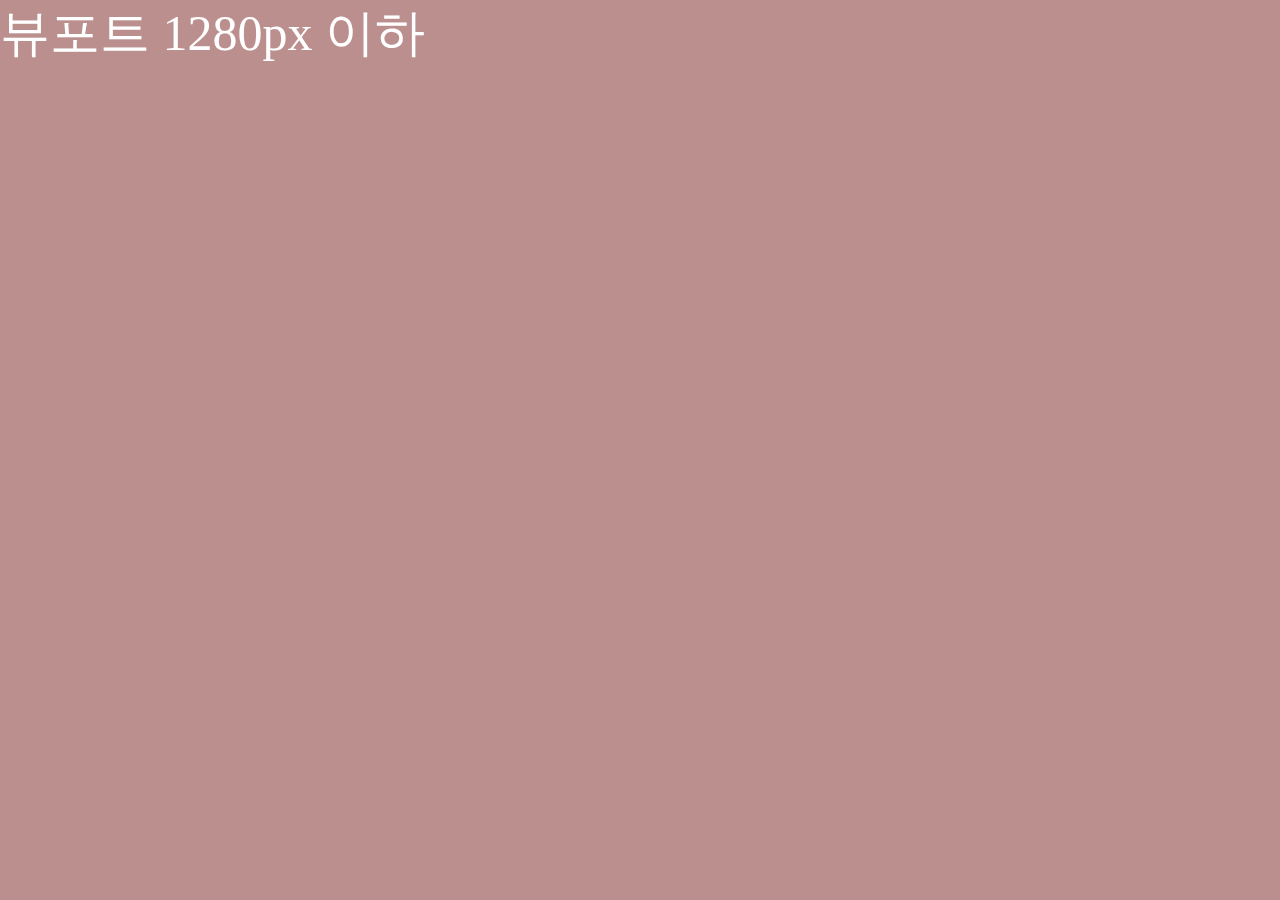
<file: 반응형기초.html>
<!DOCTYPE html>
<html lang="ko">

<head>
    <meta charset="UTF-8">
    <meta http-equiv="X-UA-Compatible" content="IE=edge">
    <meta name="viewport" content="width=device-width, initial-scale=1.0">
    <title>반응형기초</title>
    <style>
        * {
            margin: 0;
            padding: 0;
        }

        body {
            background-color: #293462;
            color: #fff;
            font-size: 50px;
        }

        /* css */
        /* 미디어 쿼리 사용 */
        @media screen and (max-width:1280px) {
            body {
                background-color: rosybrown;
            }

            div {
                display: none;
            }

            .pc {
                display: block;
            }
        }

        /* 1280px */

        /* 뷰포트 1024px 이하일 때 스타일 적용 */

        @media screen and (max-width:1024px) {
            body {
                background-color: skyblue;
            }

            .pc {
                display: none;
            }

            .t01 {
                display: block;
            }
        }

        /* 1024px */
        /* 뷰포트 767px 이하일 때 스타일 적용 */
        @media screen and (max-width:767px) {
            body {
                background-color: brown;
            }

            .t01 {
                display: none;
            }

            .t02 {
                display: block;
            }

            /* 767px */
            /* 뷰포트 414px 이하일 때 스타일 적용 */
            @media screen and (max-width:414px) {
                body {
                    background-color: aquamarine;
                }

                .t02 {
                    display: none;
                }

                .mobile {
                    display: block;
                }
            }

            /* 414px */
        }
    </style>
</head>

<body>
    <div class="pc">뷰포트 1280px 이하</div>
    <div class="t01">뷰포트 768 ~ 1024px 태블릿1</div>
    <div class="t02">뷰포트 415 ~ 767px 태블릿2</div>
    <div class="mobile">뷰포트 ~ 414px 모바일</div>
</body>

</html>
</file>
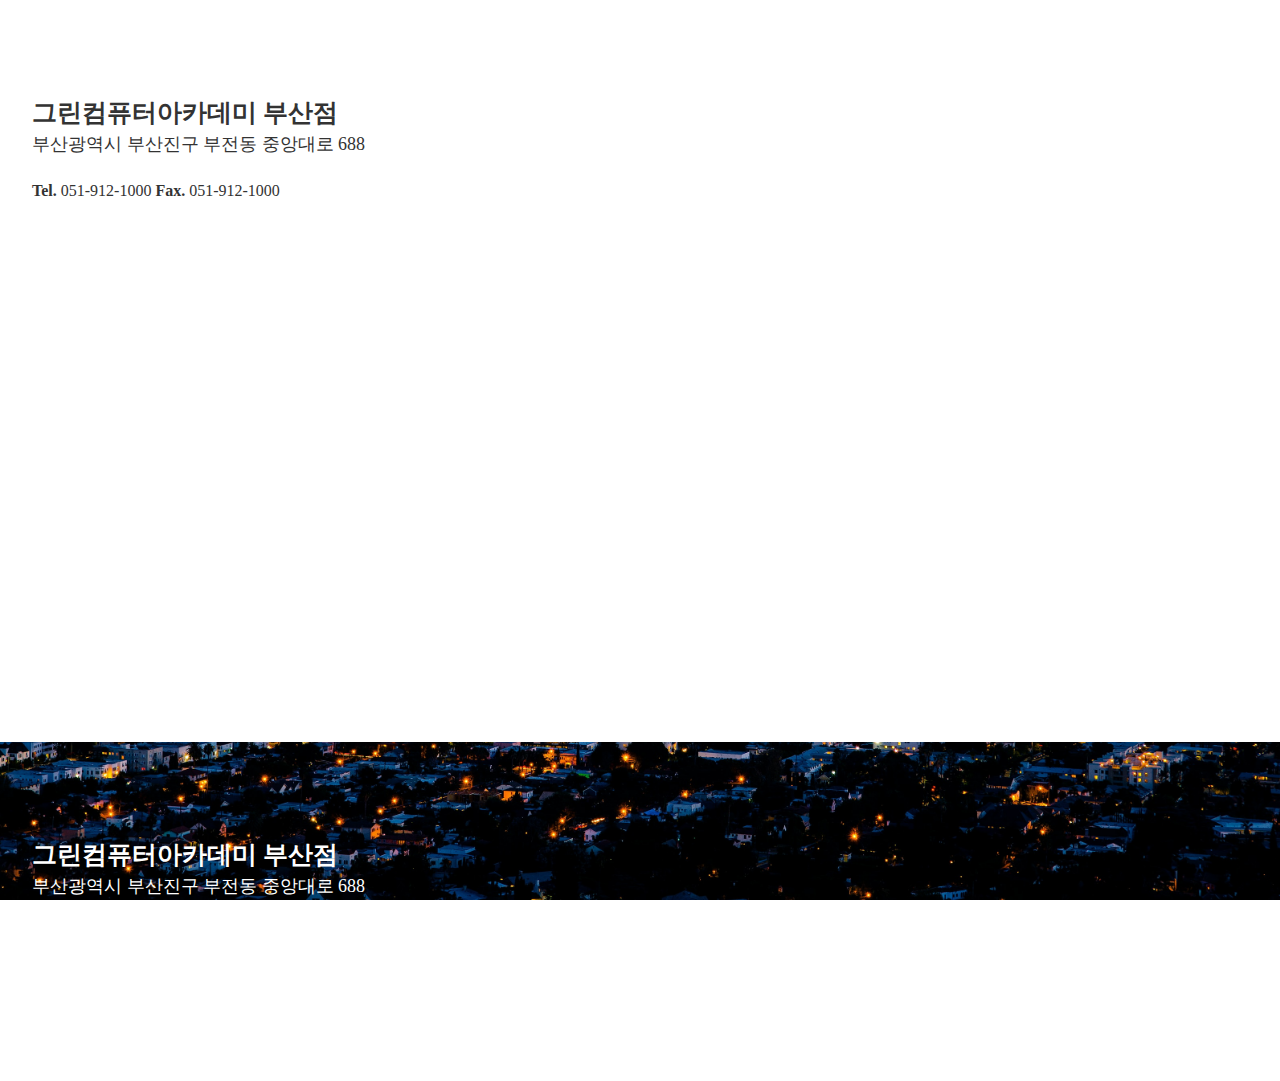
<file: 지도.html>
<!DOCTYPE html>
<html lang="ko">

<head>
    <meta charset="UTF-8">
    <meta http-equiv="X-UA-Compatible" content="IE=edge">
    <meta name="viewport" content="width=device-width, initial-scale=1.0">
    <title>지도</title>
    <style>
        * {
            margin: 0;
            padding: 0;
            font-size: inherit;
            font-weight: inherit;
            box-sizing: border-box;
        }

        a {
            text-decoration: none;
            color: inherit;
        }

        ul,
        ol {
            list-style: none;
        }

        body {
            line-height: 1;
            color: #333;
        }

        .g_map {
            max-width: 1280px;
            width: 95%;
            margin: 100px auto;
        }

        .g_map iframe {
            width: 100%;
        }

        .g_map div h4 {
            font-size: 25px;
            font-weight: bold;
        }

        .g_map div p {
            font-size: 18px;
            margin-top: 10px;
        }

        .g_map div ul {
            display: inline-block;
            margin: 30px 0 40px 0;
        }

        .g_map div li {
            display: inline-block;
        }

        .g_map div ul li strong {
            font-weight: bold;
        }

        .k_map {
            background: url('img/city05.jpg') center center / cover;
            /* 배경이미지 : 경로 x축위치 y축위치 / 사이즈  */
            padding: 100px 0;
            color: #fff;
            background-attachment: fixed;
            /* 이미지 고정 */
        }

        .k_map .inner {
            max-width: 1280px;
            width: 95%;
            margin: 0 auto;
        }

        .k_map .inner div h4 {
            font-size: 25px;
            font-weight: bold;
        }

        .k_map .inner div p {
            font-size: 18px;
            margin-top: 10px;
        }

        .k_map .inner div ul {
            display: inline-block;
            margin: 30px 0 40px 0;
        }

        .k_map .inner div ul li {
            display: inline-block;
        }

        .k_map .inner div ul li strong {
            font-weight: bold;
        }
    </style>
</head>

<body>
    <section class="g_map">
        <div>
            <h4>그린컴퓨터아카데미 부산점</h4>
            <p>부산광역시 부산진구 부전동 중앙대로 688</p>
            <ul>
                <li><strong>Tel.</strong></li>
                <li><a href="tel:051-000-0000">051-912-1000</a></li>
            </ul>
            <ul>
                <li><strong>Fax.</strong></li>
                <li>051-912-1000</li>
            </ul>
        </div>
        <!-- 구글지도 -->
        <iframe
            src="https://www.google.com/maps/embed?pb=!1m18!1m12!1m3!1d13048.674036389717!2d129.04574745409434!3d35.152418!2m3!1f0!2f0!3f0!3m2!1i1024!2i768!4f13.1!3m3!1m2!1s0x3568eb70f147a9c9%3A0x5f8432a247bb69fa!2z6re466aw7Lu07ZOo7YSw7JWE7Lm0642w66-4IOu2gOyCsOy6oO2NvOyKpA!5e0!3m2!1sko!2skr!4v1655383025425!5m2!1sko!2skr"
            width="1280" height="400" style="border:0;" allowfullscreen="" loading="lazy"
            referrerpolicy="no-referrer-when-downgrade"></iframe>
    </section><!-- .g_map -->

    <section class="k_map">
        <div class="inner">
            <div>
                <h4>그린컴퓨터아카데미 부산점</h4>
                <p>부산광역시 부산진구 부전동 중앙대로 688</p>
                <ul>
                    <li><strong>Tel.</strong></li>
                    <li><a href="tel:051-000-0000">051-912-1000</a></li>
                </ul>
                <ul>
                    <li><strong>Fax.</strong></li>
                    <li>051-912-1000</li>
                </ul>
            </div>
            <!--카카오 지도  -->
            <!-- * 카카오맵 - 지도퍼가기 -->
            <!-- 1. 지도 노드 -->
            <div style="width: 100%;" id="daumRoughmapContainer1655462606770"
                class="root_daum_roughmap root_daum_roughmap_landing"></div>

            <!-- 2. 설치 스크립트-->
            <!--* 지도 퍼가기 서비스를 2개 이상 넣을 경우, 설치 스크립트는 하나만 삽입합니다.-->
            <script charset="UTF-8" class="daum_roughmap_loader_script"
                src="https://ssl.daumcdn.net/dmaps/map_js_init/roughmapLoader.js"></script>

            <!-- 3. 실행 스크립트 -->
            <script charset="UTF-8">
                new daum.roughmap.Lander({
                    "timestamp": "1655462606770",
                    "key": "2anqu",
                    // "mapWidth": "1280",
                    "mapHeight": "400"
                }).render();
            </script>
        </div><!-- .inner end -->
    </section><!-- .k_map end -->
</body>

</html>
</file>
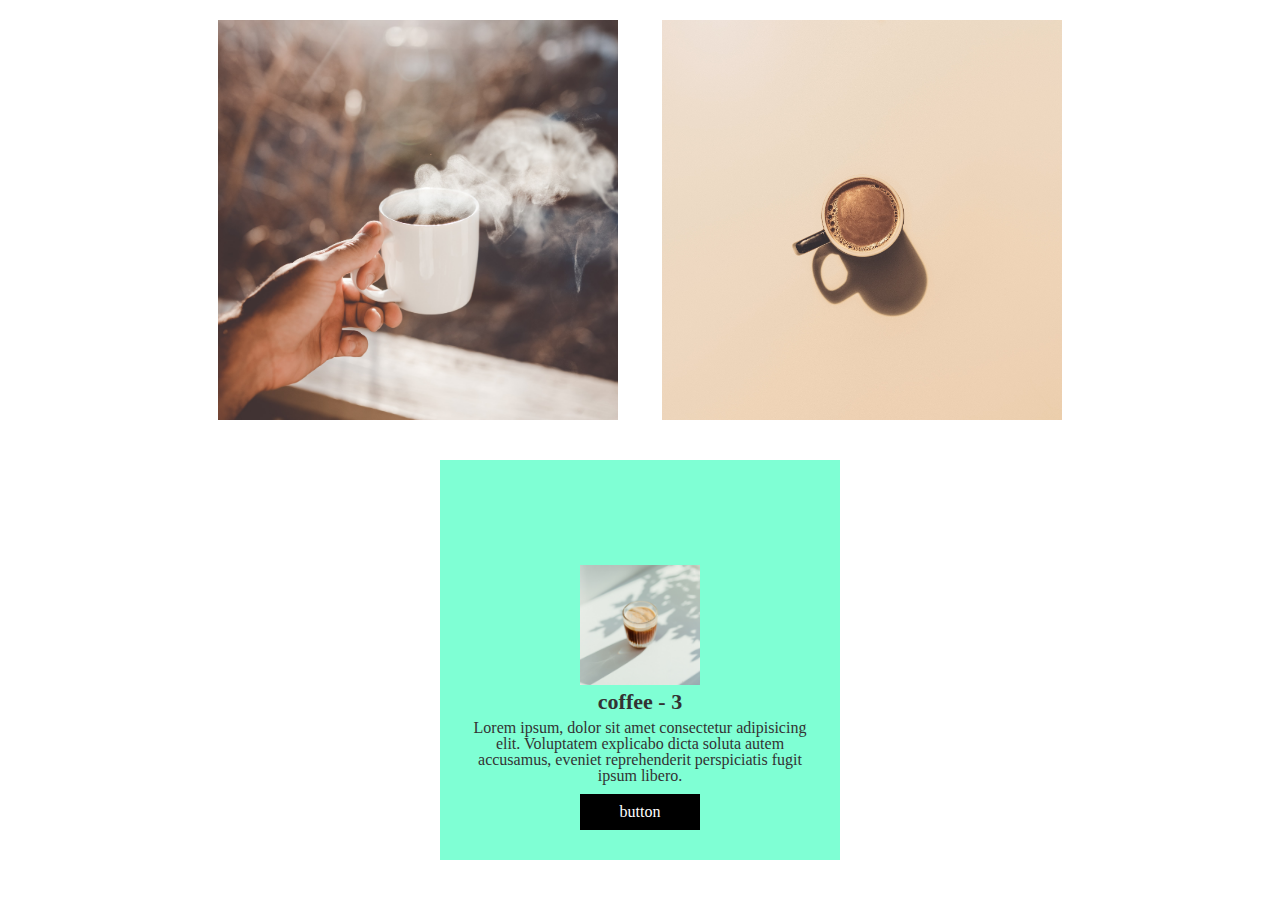
<file: 호버효과.html>
<!DOCTYPE html>
<html lang="ko">

<head>
    <meta charset="UTF-8">
    <meta http-equiv="X-UA-Compatible" content="IE=edge">
    <meta name="viewport" content="width=device-width, initial-scale=1.0">
    <title>호버효과</title>
    <style>
        * {
            margin: 0;
            padding: 0;
            font-size: inherit;
            font-weight: inherit;
            box-sizing: border-box;
        }

        ul,
        ol {
            list-style: none;
        }

        a {
            text-decoration: none;
            color: inherit;
        }

        body {
            line-height: 1;
            color: #333;
            text-align: center;
        }

        section {
            margin: 20px;
            width: 400px;
            height: 400px;
            display: inline-block;
            /* vertical-align: top; */
            /* vertical-align => inline-block 포함되어 있는 경우 사용가능 (수직 정렬하는 기능) */
        }

        section figure {
            width: 100%;
            height: 100%;
        }

        section figure img {
            width: 100%;
            height: 100%;
            object-fit: cover;
        }



        /**************************.items01**************************/
        .items01 {
            position: relative;
        }

        .items01 .info {
            width: 100%;
            height: 100%;
            position: absolute;
            top: 0;
            left: 0;
            background-color: aqua;
            opacity: 0;
            /* opacity는 투명도 조절 0~1 조절가능/ 0=> 0% 1=> 100% */
            transition: 1s;

        }

        .items01 .info div {
            position: absolute;
            top: 50%;
            left: 0;
            transform: translateY(-50%);
            /* top: 50%;
            left: 0;
            transform: translateY(-50%); 
            세로 정렬할때 쓰이는 공식*/
            text-align: center;
            padding: 20px;

        }

        .items01 .info div h4 {
            font-size: 22px;
            font-weight: bold;
            margin-bottom: 7px;

        }

        .items01 .info div a {
            display: block;
            width: 120px;
            padding: 10px 0;
            background-color: #000;
            color: #fff;
            margin: 15px auto;
            /* width 값이 있는경우 margin: 0 auto; 로 가운데 정렬을 할 수 있다 */
        }

        .items01:hover .info {
            opacity: 1;
            left: 20px;
            top: 20px;
        }

        /**************************.items02 **************************/

        .items02 {
            position: relative;

        }

        .items02 .info {
            z-index: -1;
            /* 앞 뒤 위치 변경 기본값이 0 양수, 음수 사용가능 position이 있을 때만 사용가능
            => 포지션 값이 없을 경우에는 position:relative; */
            width: 100%;
            height: 100%;
            position: absolute;
            top: 0;
            left: 0;
            background-color: rgb(255, 140, 0);
            color: #fff;
            text-align: center;
        }

        .items02 .info div {
            position: absolute;
            left: 0;
            bottom: 0;
            padding: 20px;
        }

        .items02 .info div a {
            display: block;
            width: 120px;
            padding: 10px 0;
            background-color: #000;
            color: #fff;
            margin: 10px auto;
        }

        .items02 .info div h4 {
            font-size: 22px;
            font-weight: bold;
            margin-bottom: 7px;
        }

        .items02:hover figure {
            transform: translateY(-180px);
            transition: 1s;
        }

        /**************************.items03 **************************/

        .items03 {
            position: relative;
            overflow: hidden;
        }

        .items03 figure {
            position: relative;
            z-index: 1;
            transform: translateY(-35px);

        }

        .items03 figure img {
            transform: scale(0.3);
            transition: 1s;
            /*  이미지 축소  */
        }

        .items03:hover figure img {
            transform: scale(2);
        }

        .items03 .info {
            width: 100%;
            height: 100%;
            position: absolute;
            top: 0;
            left: 0;
            background-color: aquamarine;
            text-align: center;
        }

        .items03 .info div {
            position: absolute;
            left: 0;
            bottom: 20px;
            padding: 0 20px;
        }

        .items03 .info div h4 {
            font-size: 22px;
            font-weight: bold;
            margin-bottom: 7px;
        }

        .items03 .info div a {
            display: block;
            width: 120px;
            padding: 10px 0;
            background-color: #000;
            color: #fff;
            margin: 10px auto;
        }
    </style>
</head>

<body>
    <section class="items01">
        <figure>
            <img src="img/coffee01.jpg" alt="커피이미지" />
        </figure>
        <div class="info">
            <div>
                <h4>coffee - 1</h4>
                <p>Lorem ipsum, dolor sit amet consectetur adipisicing elit. Voluptatem explicabo dicta soluta autem
                    accusamus, eveniet reprehenderit perspiciatis fugit ipsum libero.
                    Lorem ipsum, dolor sit amet consectetur adipisicing elit. Voluptatem explicabo dicta soluta autem
                    accusamus, eveniet reprehenderit perspiciatis fugit ipsum libero.
                </p>
                <a href="#">button</a>
            </div>
        </div><!-- .info end -->
    </section><!-- .items01 end -->

    <section class="items02">
        <figure>
            <img src="img/coffee02.jpg" alt="커피이미지" />
        </figure>
        <div class="info">
            <div>
                <h4>coffee - 2</h4>
                <p>Lorem ipsum, dolor sit amet consectetur adipisicing elit. Voluptatem explicabo dicta soluta
                </p>
                <a href="#">button</a>
            </div>
        </div><!-- .info end -->
    </section><!-- .items02 end -->

    <section class="items03">
        <figure>
            <img src="img/coffee03.jpg" alt="커피이미지" />
        </figure>
        <div class="info">
            <div>
                <h4>coffee - 3</h4>
                <p>Lorem ipsum, dolor sit amet consectetur adipisicing elit. Voluptatem explicabo dicta soluta autem
                    accusamus, eveniet reprehenderit perspiciatis fugit ipsum libero.
                </p>
                <a href="#">button</a>
            </div>
        </div><!-- .info end -->
    </section><!-- .items03 end -->
</body>

</html>
</file>
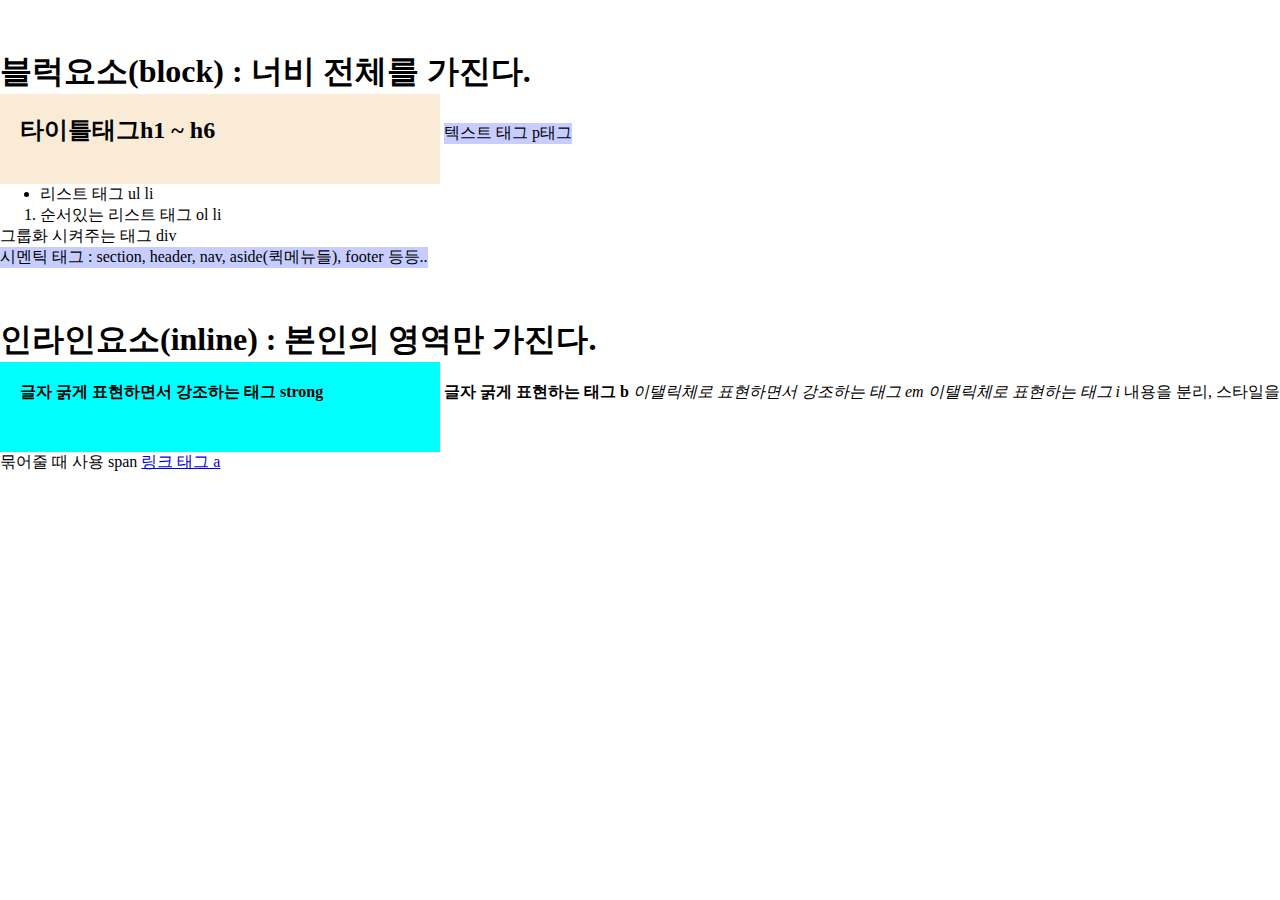
<file: html/html혈액형.html>
<!DOCTYPE html>
<html lang="ko">
<head>
    <meta charset="UTF-8">
    <meta http-equiv="X-UA-Compatible" content="IE=edge">
    <meta name="viewport" content="width=device-width, initial-scale=1.0">
    <title>태그 혈액형</title>
    <style>
        * {margin: 0;}
        h1 {margin-top: 50px;}
        h2 {
            background-color: antiquewhite;
            width: 400px;
            height: 50px;
            padding: 20px;
            display: inline-block;
            /*
             display: flex;
             display: block;
             display: inline-block;
             display: none;
            */
        }
        p{
            display: inline-block;
            background-color: rgb(199, 205, 255);
        }
        strong {
            background-color: aqua;
            width: 400px;
            height: 50px;
            padding: 20px;
            display: inline-block;
            /* 인라인의 가로나열 + 블록의 크기조절 = inline-block */
            /* display:block => 크기조절, 세로나열 */
        }
    </style>
</head>
<body>
    <h1>블럭요소(block) : 너비 전체를 가진다.</h1>
    <h2>타이틀태그h1 ~ h6</h2>
    <p>텍스트 태그 p태그</p>
    <ul>
        <li>리스트 태그 ul li</li>
    </ul>
    <ol>
        <li>순서있는 리스트 태그 ol li</li>
    </ol>
    <div>그룹화 시켜주는 태그 div</div>
    <p>시멘틱 태그 : section, header, nav, aside(퀵메뉴들), footer 등등..</p>
    <!-- 블럭요소(block) 정리 끝 -->

    <h1>인라인요소(inline) : 본인의 영역만 가진다.</h1>
    <strong>글자 굵게 표현하면서 강조하는 태그 strong</strong>
    <b>글자 굵게 표현하는 태그 b</b>
    <em>이탤릭체로 표현하면서 강조하는 태그 em</em>
    <i>이탤릭체로 표현하는 태그 i</i>
    <span>내용을 분리, 스타일을 묶어줄 때 사용 span</span>
    <a href="#">링크 태그 a</a>
    <!-- 인라인요소(inline) 정리 끝 -->

    <!-- 
        블록태그안에 인라인 태그 적용 가능
        예시 => <p>p태그 안에 <strong>스트롱태그</strong></p>

        *인라인태그안에는 블록태그 적용 불가능
        예시 => <span><div>안들어가져용!</div></span>

        예외!!!! a태그(인라인태그)
        a태그안에 블록태그 적용 가능 (html5 부터 가능!!!)
        예시 => <a href=""><div></div></a>
     -->
</body>
</html>
</file>
